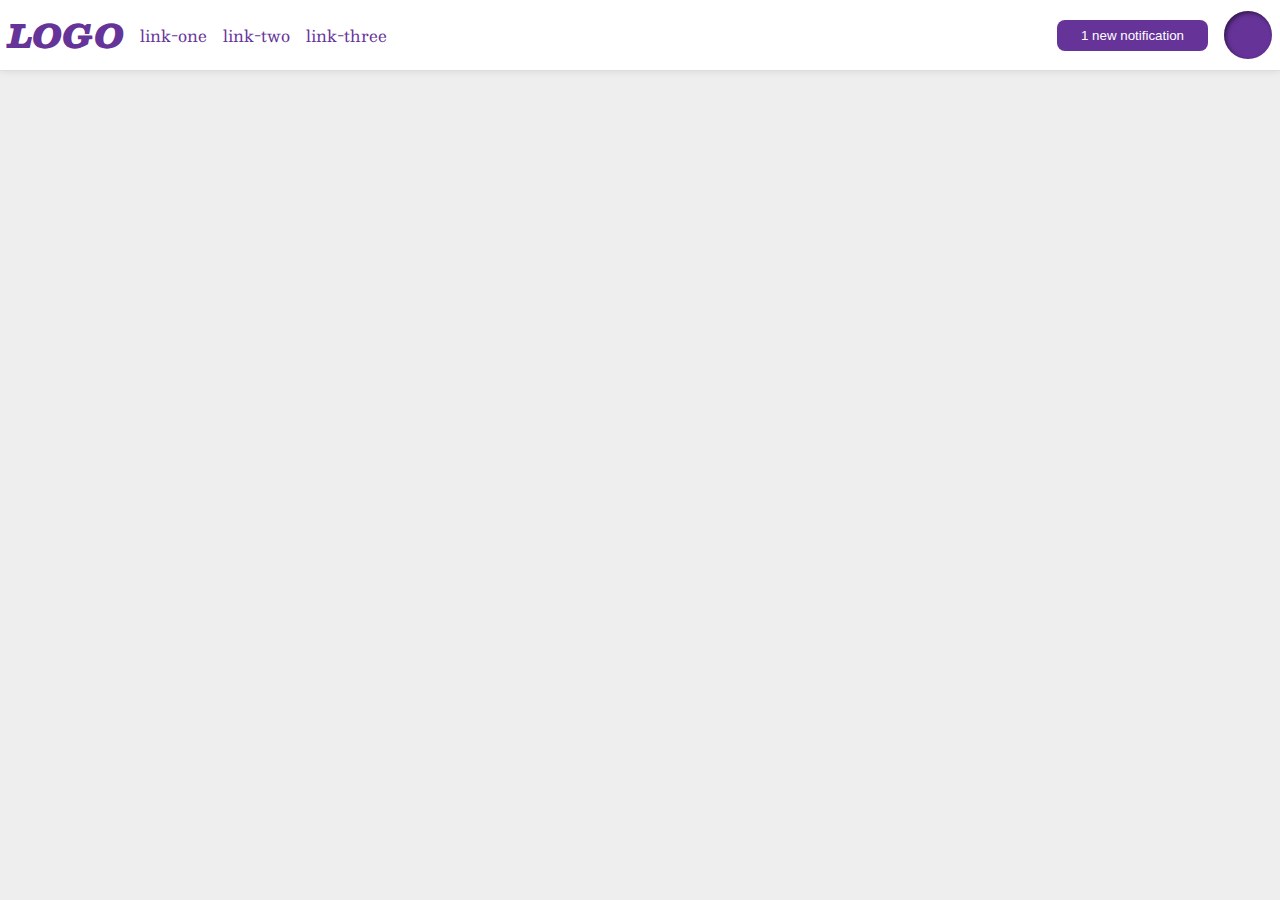
<file: flex/03-flex-header-2/index.html>
<!DOCTYPE html>
<html lang="en">
<head>
  <meta charset="UTF-8">
  <meta http-equiv="X-UA-Compatible" content="IE=edge">
  <meta name="viewport" content="width=device-width, initial-scale=1.0">
  <title>Flex Header 2</title>
  <link rel="stylesheet" href="style.css">
</head>
<body>
  <div class="header">
    <div class="left-side">
      <div class="logo">
        LOGO
      </div>
      <ul class="links">
        <li><a href="google.com">link-one</a></li>
        <li><a href="google.com">link-two</a></li>
        <li><a href="google.com">link-three</a></li>
      </ul>
    </div>  
    <div class="right-side">
      <button class="notifications">
      1 new notification
      </button>
  
      <div class="profile-image"></div>
    </div>
  </div>
</body>
</html>
</file>
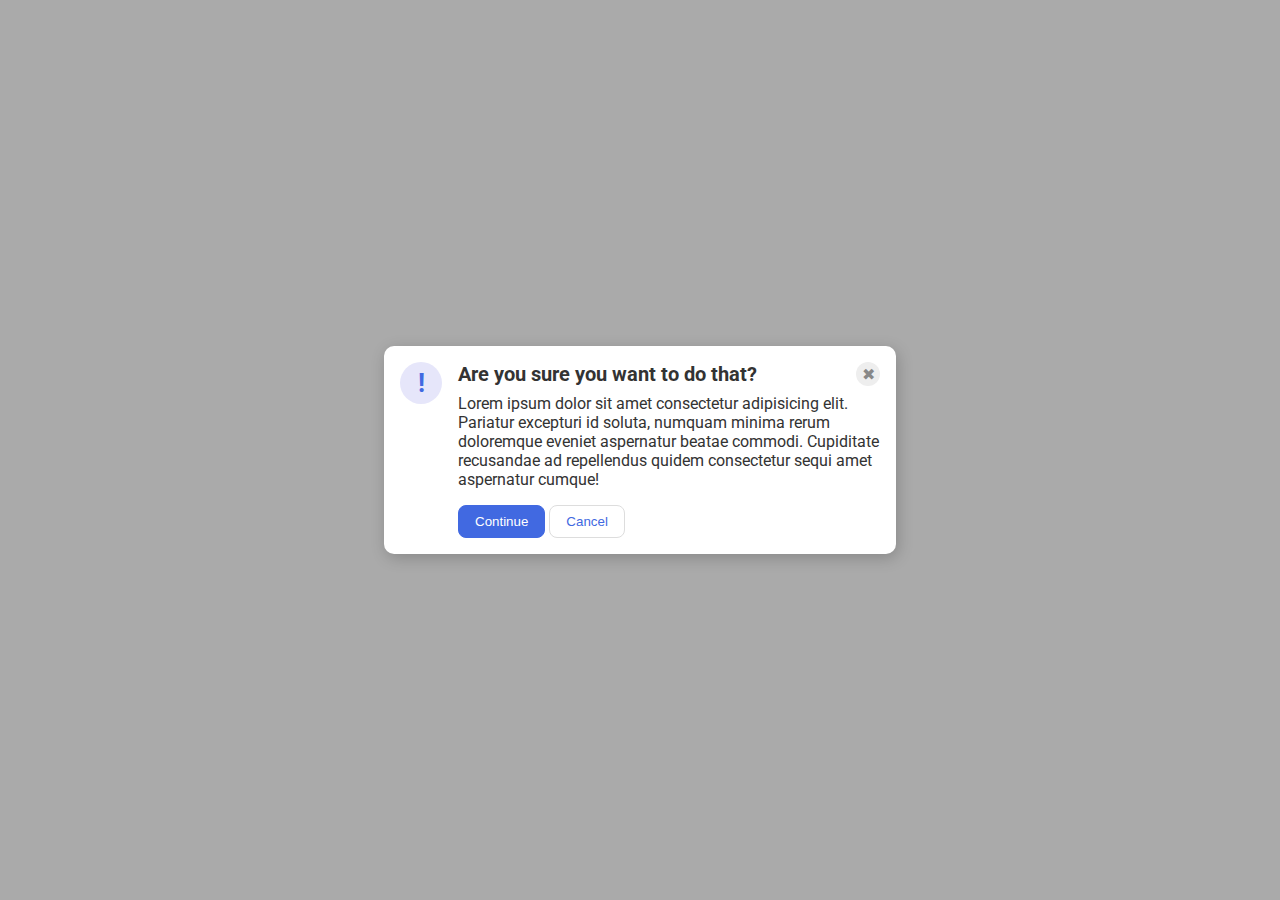
<file: flex/05-flex-modal/index.html>
<!DOCTYPE html>
<html lang="en">
<head>
  <meta charset="UTF-8">
  <meta http-equiv="X-UA-Compatible" content="IE=edge">
  <meta name="viewport" content="width=device-width, initial-scale=1.0">
  <link rel="stylesheet" href="style.css">
  <title>Modal</title>
</head>
<body>
  <div class="modal">
    <div class="icon">!</div>
      <div class="container"> 
        <div class="header">Are you sure you want to do that?
          <div class="close-button">✖</div> 
        </div>
        <div class="text">Lorem ipsum dolor sit amet consectetur adipisicing elit. Pariatur excepturi id soluta, numquam minima rerum doloremque eveniet aspernatur beatae commodi. Cupiditate recusandae ad repellendus quidem consectetur sequi amet aspernatur cumque!</div>
        <button class="continue">Continue</button>
        <button class="cancel">Cancel</button>
      </div> 
  </div>  
</body>
</html>
</file>
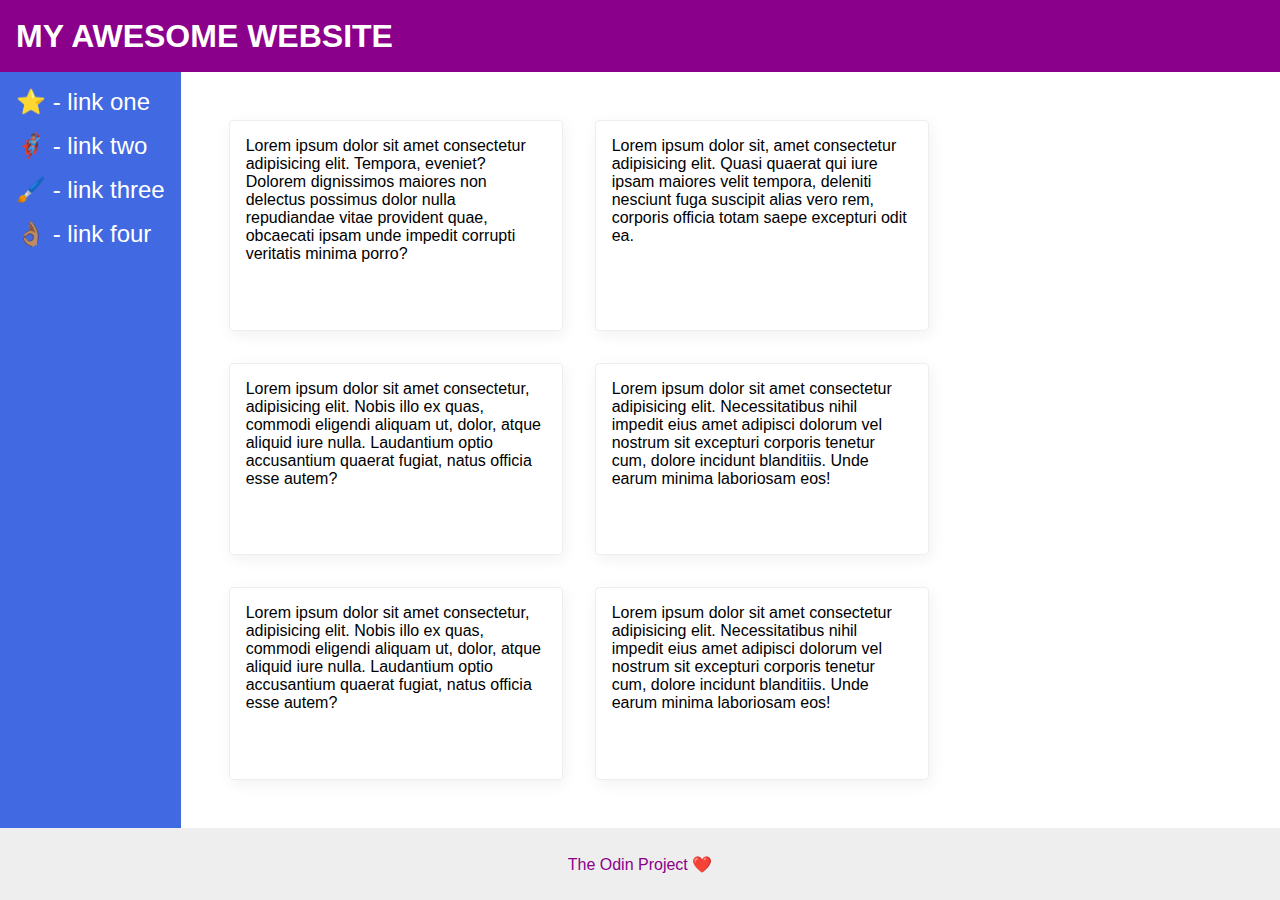
<file: flex/07-flex-layout-2/index.html>
<!DOCTYPE html>
<html lang="en">
<head>
  <meta charset="UTF-8">
  <meta http-equiv="X-UA-Compatible" content="IE=edge">
  <meta name="viewport" content="width=device-width, initial-scale=1.0">
  <title>The Holy Grail</title>
  <link rel="stylesheet" href="style.css">
</head>
<body>
  <div class="header">
    MY AWESOME WEBSITE
  </div>
  <div class="content">
    <div class="sidebar">
      <ul>
        <li><a href="google.com">⭐ - link one</a></li>
        <li><a href="google.com">🦸🏽‍♂️ - link two</a></li>
        <li><a href="google.com">🖌️ - link three</a></li>
        <li><a href="google.com">👌🏽 - link four</a></li>
      </ul>
    </div>
    <div class="container">
      <div class="card">Lorem ipsum dolor sit amet consectetur adipisicing elit. Tempora, eveniet? Dolorem dignissimos maiores non delectus possimus dolor nulla repudiandae vitae provident quae, obcaecati ipsam unde impedit corrupti veritatis minima porro?</div>
      <div class="card">Lorem ipsum dolor sit, amet consectetur adipisicing elit. Quasi quaerat qui iure ipsam maiores velit tempora, deleniti nesciunt fuga suscipit alias vero rem, corporis officia totam saepe excepturi odit ea.</div>
      <div class="card">Lorem ipsum dolor sit amet consectetur, adipisicing elit. Nobis illo ex quas, commodi eligendi aliquam ut, dolor, atque aliquid iure nulla. Laudantium optio accusantium quaerat fugiat, natus officia esse autem?</div>
      <div class="card">Lorem ipsum dolor sit amet consectetur adipisicing elit. Necessitatibus nihil impedit eius amet adipisci dolorum vel nostrum sit excepturi corporis tenetur cum, dolore incidunt blanditiis. Unde earum minima laboriosam eos!</div>
      <div class="card">Lorem ipsum dolor sit amet consectetur, adipisicing elit. Nobis illo ex quas, commodi eligendi aliquam ut, dolor, atque aliquid iure nulla. Laudantium optio accusantium quaerat fugiat, natus officia esse autem?</div>
      <div class="card">Lorem ipsum dolor sit amet consectetur adipisicing elit. Necessitatibus nihil impedit eius amet adipisci dolorum vel nostrum sit excepturi corporis tenetur cum, dolore incidunt blanditiis. Unde earum minima laboriosam eos!</div>
    </div>
  </div>
  <div class="footer">
    The Odin Project ❤️
  </div>
</body>
</html>
</file>
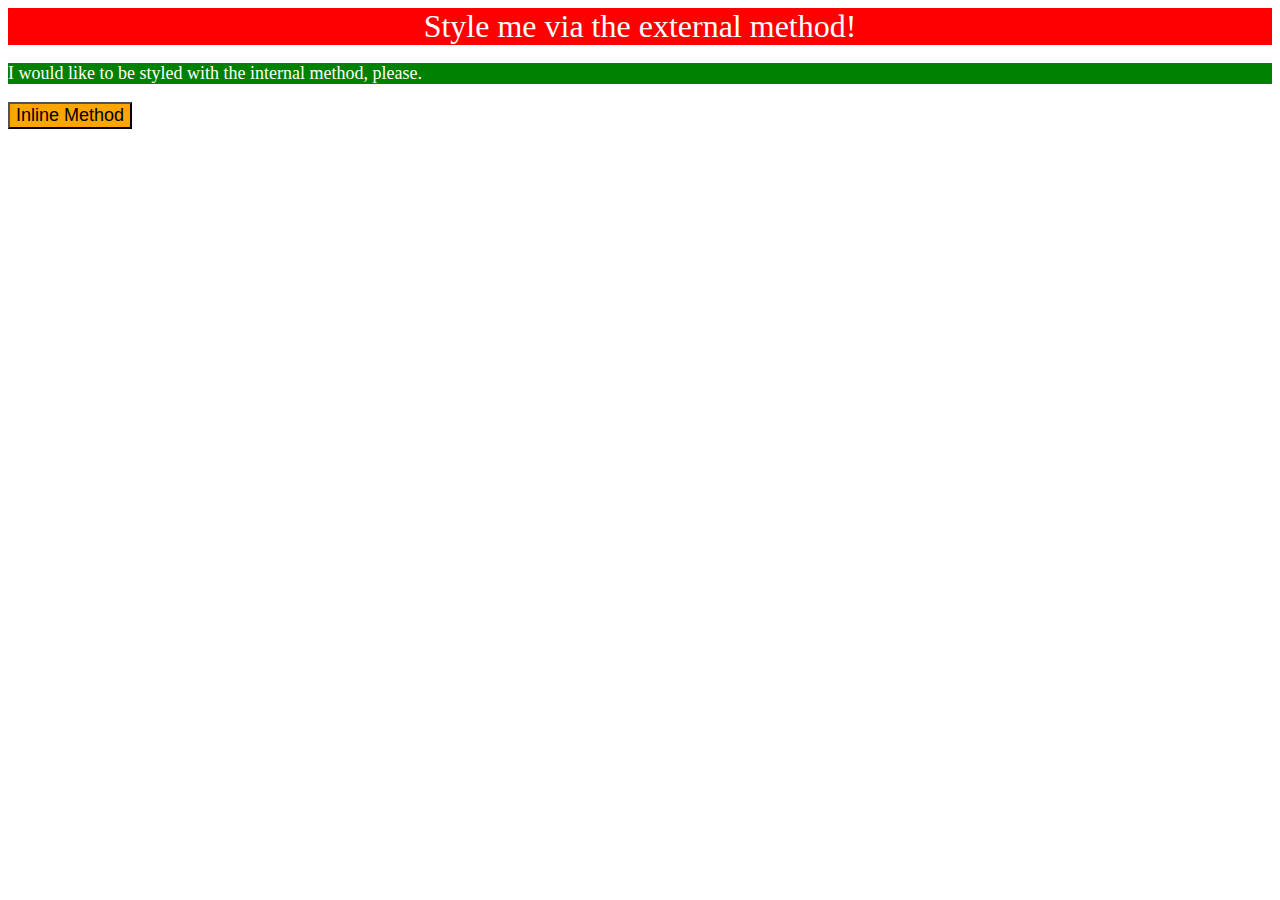
<file: foundations/01-css-methods/index.html>
<!DOCTYPE html>
<html lang="en">
<head>
  <meta charset="UTF-8">
  <meta http-equiv="X-UA-Compatible" content="IE=edge">
  <meta name="viewport" content="width=device-width, initial-scale=1.0">
  <title>Methods for Adding CSS</title>
  <link rel="stylesheet" href="style.css">
  <style>
    p {
      background-color: green;
      color: white;
      font-size: 18px;
    }
  </style>
</head>
<body>
  <div>Style me via the external method!</div>
  <p>I would like to be styled with the internal method, please.</p>
  <button style="background-color: orange; font-size: 18px;">Inline Method</button>
</body>
</html>
</file>
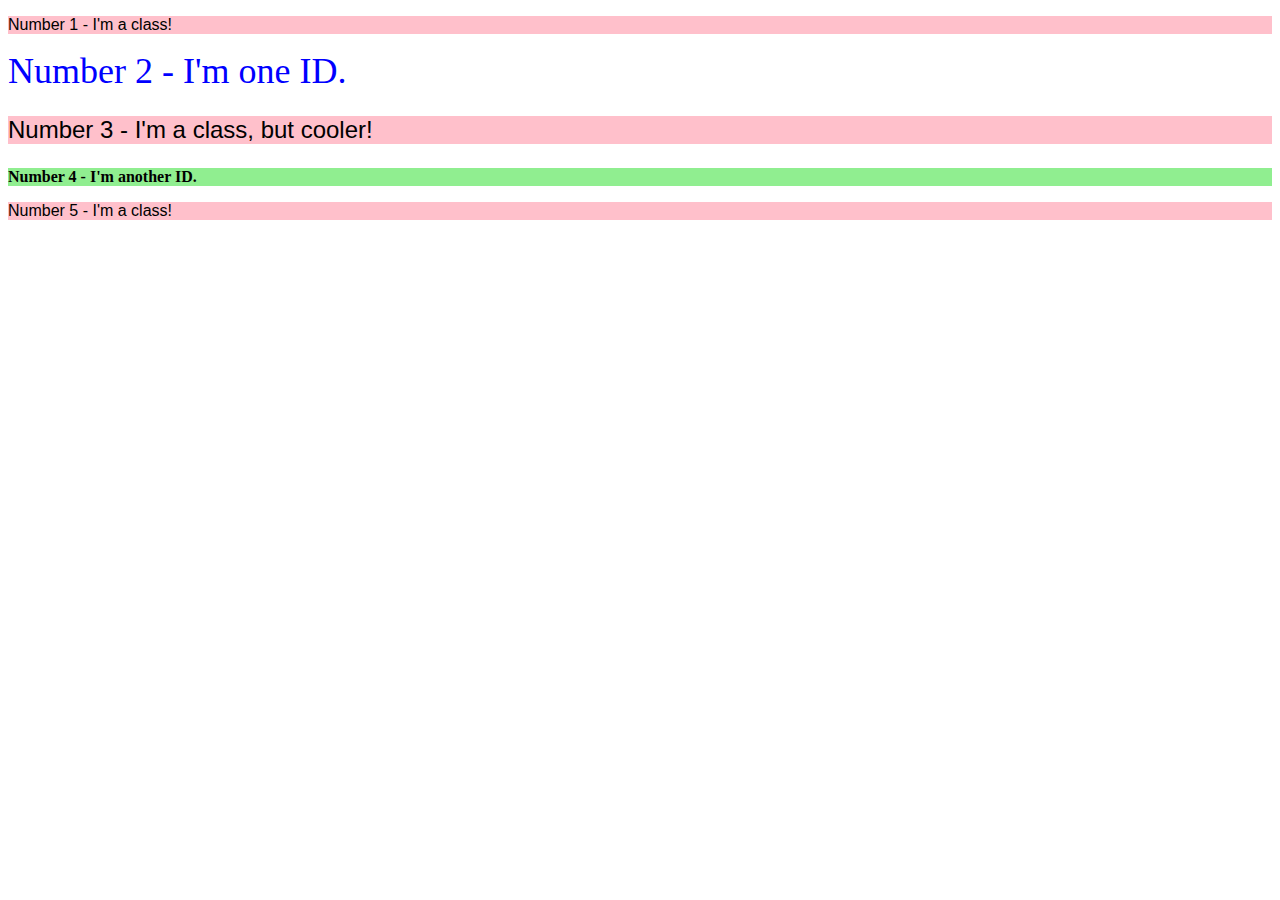
<file: foundations/02-class-id-selectors/index.html>
<!DOCTYPE html>
<html lang="en">
<head>
  <meta charset="UTF-8">
  <meta http-equiv="X-UA-Compatible" content="IE=edge">
  <meta name="viewport" content="width=device-width, initial-scale=1.0">
  <title>Class and ID Selectors</title>
  <link rel="stylesheet" href="style.css">
</head>
<body>
  <p class="odd-numbers">Number 1 - I'm a class!</p>
  <div id="second-item">Number 2 - I'm one ID.</div>
  <p class="odd-numbers odd";">Number 3 - I'm a class, but cooler!</p>
  <div id=four>Number 4 - I'm another ID.</div>
  <p class="odd-numbers">Number 5 - I'm a class!</p>
</body>
</html>
</file>
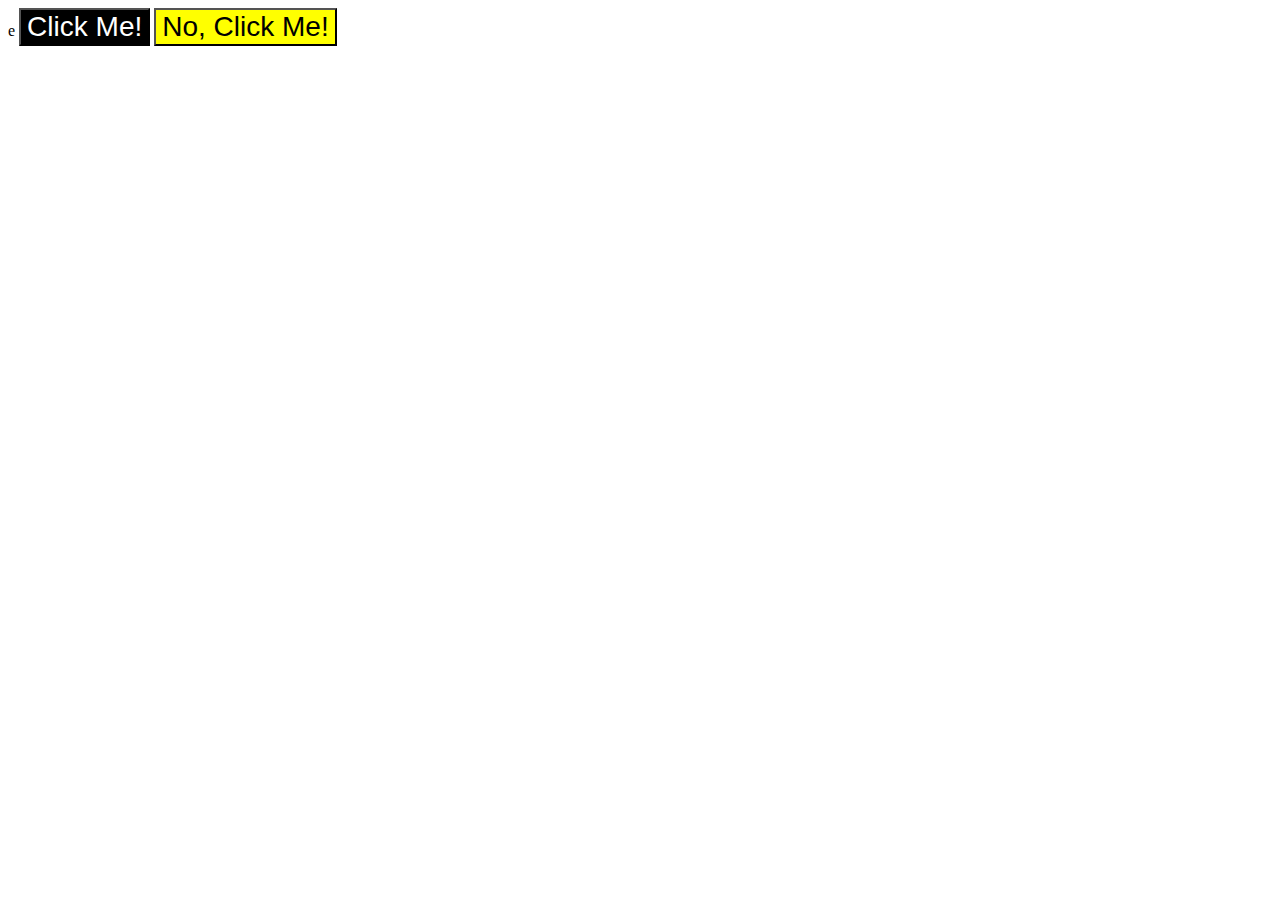
<file: foundations/03-grouping-selectors/index.html>
e<!DOCTYPE html>
<html lang="en">
<head>
  <meta charset="UTF-8">
  <meta http-equiv="X-UA-Compatible" content="IE=edge">
  <meta name="viewport" content="width=device-width, initial-scale=1.0">
  <title>Grouping Selectors</title>
  <link rel="stylesheet" href="style.css">
</head>
<body>
  <button class="click">Click Me!</button>
  <button class="no-click">No, Click Me!</button>
</body>
</html>
</file>
<file: flex/03-flex-header-2/style.css>
/* this is some magical font-importing.  
you'll learn about it later. */
@import url('https://fonts.googleapis.com/css2?family=Besley:ital,wght@0,400;1,900&display=swap');

body {
  margin: 0;
  background: #eee;
  font-family: Besley, serif; 
}

.header {
  background: white;
  border-bottom: 1px solid #ddd;
  box-shadow: 0 0 8px rgba(0,0,0,.1);

  display: flex;
  justify-content: space-between;
  align-items: center;
  padding: 8px;
  
}

.profile-image {
  background: rebeccapurple;
  box-shadow: inset 2px 2px 4px rgba(0,0,0,.5);
  border-radius: 50%;
  width: 48px;
  height:  48px;
}

.logo {
  color: rebeccapurple;
  font-size: 32px;
  font-weight: 900;
  font-style: italic;
}

button {
  border: none;
  border-radius: 8px;
  background: rebeccapurple;
  color: white;
  padding: 8px 24px;
}

a {
  /* this removes the line under our links */
  text-decoration: none;
  color: rebeccapurple;
}

ul {
  list-style-type: none;
  display: flex;
  margin: 0;
  padding: 0;
  gap: 16px;
}
.left-side, .right-side {
  display: flex;
  align-items: center;
  gap: 16px;
}
</file>
<file: flex/05-flex-modal/style.css>
@import url('https://fonts.googleapis.com/css2?family=Roboto:wght@400;700&display=swap');

html, body {
  height: 100%;
}

body {
  font-family: Roboto, sans-serif;
  margin: 0;
  background: #aaa;
  color: #333;
  /* I'll give you this one for free lol */
  display: flex;
  align-items: center;
  justify-content: center;
}

.modal {
  background: white;
  width: 480px;
  border-radius: 10px;
  box-shadow: 2px 4px 16px rgba(0,0,0,.2);
  display: flex;
  padding: 16px;
  gap: 16px;
}

.icon {
  color: royalblue;
  font-size: 26px;
  font-weight: 700;
  background: lavender;
  width: 42px;
  height: 42px;
  border-radius: 50%;
  display: flex;
  align-items: center;
  justify-content: center;
  flex-shrink: 0;
}

.close-button {
  background: #eee;
  border-radius: 50%;
  color: #888;
  font-weight: 400;
  font-size: 16px;
  height: 24px;
  width: 24px;
  display: flex;
  align-items: center;
  justify-content: center;
}

button {
  padding: 8px 16px;
  border-radius: 8px;
}

button.continue {
  background: royalblue;
  border: 1px solid royalblue;
  color: white;
}

button.cancel {
  background: white;
  border: 1px solid #ddd;
  color: royalblue;
}

.header {
  display: flex;
  /* text-align: center; */
  /* the above line is superfulous */
  font-weight: bold;
  align-items: center;
  justify-content: space-between;
  font-size: 20px;
  margin-bottom: 8px;
}
/* why is this in DevTools?
.container {
  display: block;
}
*/

.text {
  margin-bottom: 16px;
}
</file>
<file: flex/07-flex-layout-2/style.css>
body {
  font-family: -apple-system, BlinkMacSystemFont, 'Segoe UI', Roboto, Oxygen, Ubuntu, Cantarell, 'Open Sans', 'Helvetica Neue', sans-serif;
  margin: 0;
  min-height: 100vh;
  display: flex;
  flex-direction: column;
}

.header {
  height: 72px;
  background: darkmagenta;
  color: white;
  display: flex;
  font-size: 32px;
  font-weight: 900;
  align-items: center;
  padding-left: 16px;
  
}

.footer {
  height: 72px;
  background: #eee;
  color: darkmagenta;
  justify-content: center;
  align-items: center;
  display: flex;
}

.sidebar {
  background: royalblue;
  flex-shrink: 0;
  padding: 16px;
}
li {
  margin-bottom: 16px;
}
ul {
  list-style-type: none;
  margin: 0;
  padding: 0;
}
.card {
  border: 1px solid #eee;
  box-shadow: 2px 4px 16px rgba(0,0,0,.06);
  border-radius: 4px;
  margin: 16px;
  padding: 16px;
  width: 300px;

}

.content {
  display: flex;
  flex: 1;
}

a {
  font-size: 24px;
  color: white;
  text-decoration: none;
}

.container {
  padding: 32px;
  flex-wrap: wrap;
  display: flex;
}
</file>
<file: foundations/01-css-methods/style.css>
div {
    background-color: red;
    color: white;
    text-align: center;
    font-size: 32px;
}
</file>
<file: foundations/02-class-id-selectors/style.css>
.odd-numbers {
    background-color: pink;
    font-family: Verdana, sans-serif;
}

.odd {
    font-size: 24px;
}

#second-item {
    color: blue;
    font-size: 36px;
}

#four {
    background-color: lightgreen;
    font-size: 24;
    font-weight: bold;
}
</file>
<file: foundations/03-grouping-selectors/style.css>
.click,
.no-click {
    font-size: 28px;
    font-family: Helvetica; 'Times New Roman'; sans-serif;
}

.click {
    background-color: black;
    color: white;
}

.no-click {
    background-color: yellow;
}
</file>
